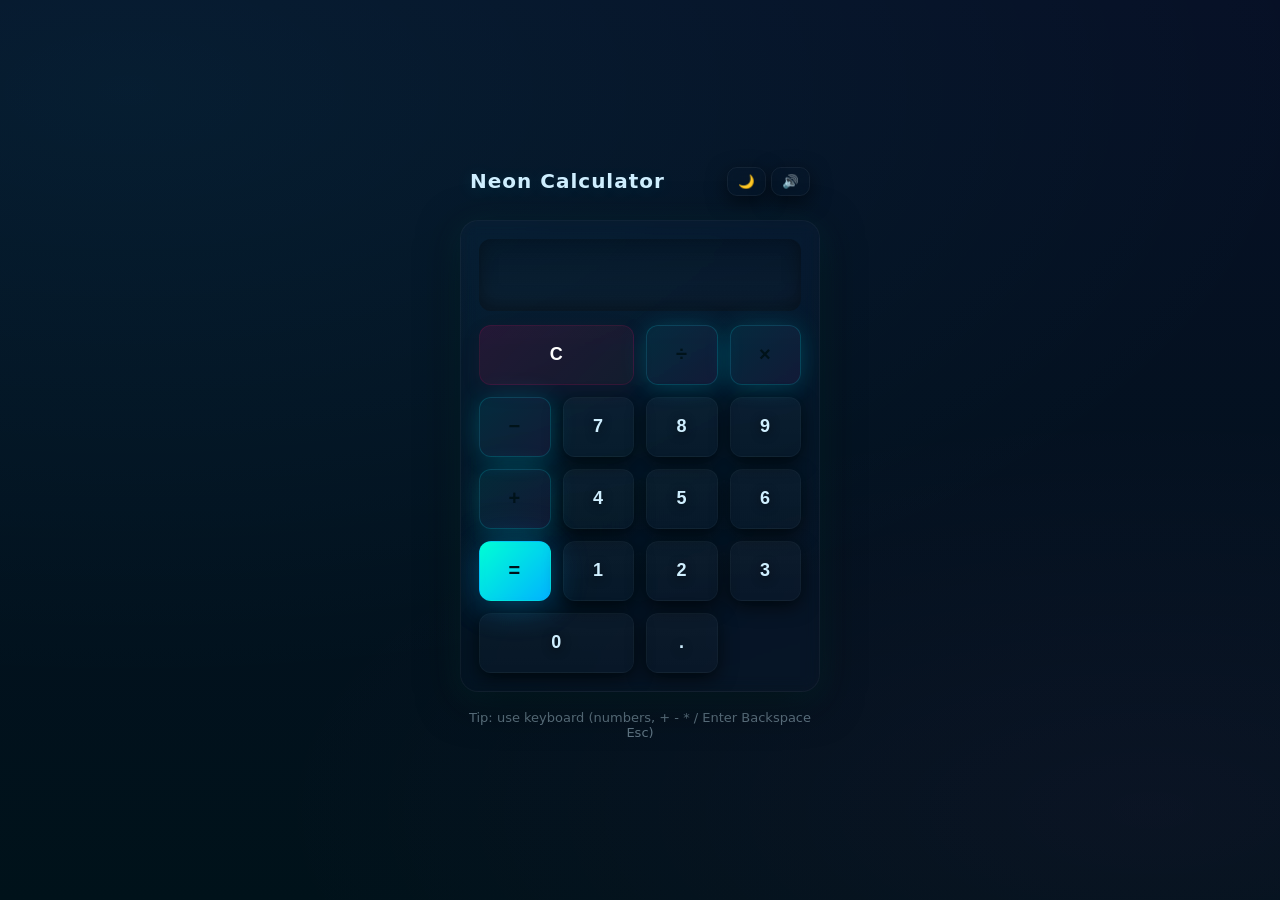
<file: Task02_Calculator/index.html>
<!doctype html>
<html lang="en">
    <head>
        <meta charset="utf-8" />
        <meta name="viewport" content="width=device-width,initial-scale=1" />
        <title>Neon Calculator</title>
        <link rel="stylesheet" href="style.css" />
    </head>
    <body>
        <div class="page">
            <div class="topbar">
                <h1>Neon Calculator</h1>
                <div class="controls">
                    <button
                        id="themeToggle"
                        class="mini-btn"
                        title="Toggle dark / light"
                    >
                        🌙
                    </button>
                    <button
                        id="soundToggle"
                        class="mini-btn"
                        title="Toggle sound"
                    >
                        🔊
                    </button>
                </div>
            </div>

            <div class="calculator glass">
                <input
                    id="display"
                    type="text"
                    disabled
                    aria-label="Calculator display"
                />

                <div class="buttons">
                    <button class="btn wide clear" data-action="clear">
                        C
                    </button>
                    <button class="btn op" data-value="/">÷</button>
                    <button class="btn op" data-value="*">×</button>
                    <button class="btn op" data-value="-">−</button>

                    <button class="btn num" data-value="7">7</button>
                    <button class="btn num" data-value="8">8</button>
                    <button class="btn num" data-value="9">9</button>
                    <button class="btn op" data-value="+">+</button>

                    <button class="btn num" data-value="4">4</button>
                    <button class="btn num" data-value="5">5</button>
                    <button class="btn num" data-value="6">6</button>
                    <button class="btn equal" data-action="equals">=</button>

                    <button class="btn num" data-value="1">1</button>
                    <button class="btn num" data-value="2">2</button>
                    <button class="btn num" data-value="3">3</button>

                    <button class="btn num wide" data-value="0">0</button>
                    <button class="btn num" data-value=".">.</button>
                </div>
            </div>

            <footer class="hint">
                Tip: use keyboard (numbers, + - * / Enter Backspace Esc)
            </footer>
        </div>

        <script src="script.js"></script>
    </body>
</html>
</file>
<file: Task02_Calculator/style.css>
:root {
  --bg-1: #071026;
  --bg-2: #00121a;
  --glass: rgba(255, 255, 255, 0.03);
  --accent: #00f0ff;
  --accent-2: #ff4dff;
  --neon: #00f6ff;
  --text: #cfefff;
  --muted: rgba(207, 239, 255, 0.45);
  --glow: 0 6px 30px rgba(0, 240, 255, 0.12);
  --btn-h: 60px;
}

* {
  box-sizing: border-box;
}

html,
body {
  height: 100%;
  margin: 0;
  font-family: Inter, Poppins, system-ui, -apple-system, "Segoe UI", Roboto;
}

body {
  background: radial-gradient(
      1200px 600px at 10% 10%,
      rgba(0, 245, 255, 0.06),
      transparent
    ),
    radial-gradient(
      900px 400px at 90% 90%,
      rgba(255, 77, 255, 0.04),
      transparent
    ),
    linear-gradient(180deg, var(--bg-1), var(--bg-2));
  display: flex;
  align-items: center;
  justify-content: center;
  padding: 30px;
  color: var(--text);
}

/* page wrapper */
.page {
  width: 360px;
  max-width: 95vw;
  display: flex;
  flex-direction: column;
  gap: 18px;
  align-items: center;
}

/* top bar */
.topbar {
  width: 100%;
  display: flex;
  justify-content: space-between;
  align-items: center;
  gap: 8px;
  padding: 6px 10px;
}
.topbar h1 {
  margin: 0;
  font-size: 20px;
  letter-spacing: 1px;
  color: var(--text);
  text-shadow: 0 2px 18px rgba(0, 246, 255, 0.12);
}
.mini-btn {
  background: transparent;
  border: 1px solid rgba(255, 255, 255, 0.06);
  color: var(--text);
  padding: 6px 10px;
  border-radius: 10px;
  cursor: pointer;
  backdrop-filter: blur(6px);
  box-shadow: 0 6px 20px rgba(0, 0, 0, 0.5);
}

/* calculator card */
.calculator {
  width: 100%;
  border-radius: 18px;
  padding: 18px;
  display: flex;
  flex-direction: column;
  gap: 14px;
  box-shadow: 0 10px 40px rgba(0, 0, 0, 0.6), var(--glow);
  position: relative;
  overflow: hidden;
}

/* glass accent */
.glass {
  background: linear-gradient(
    180deg,
    rgba(255, 255, 255, 0.02),
    rgba(255, 255, 255, 0.01)
  );
  border: 1px solid rgba(255, 255, 255, 0.04);
  backdrop-filter: blur(8px) saturate(120%);
}

/* display */
#display {
  width: 100%;
  height: 72px;
  border-radius: 12px;
  border: none;
  padding: 14px 16px;
  font-size: 28px;
  font-weight: 700;
  text-align: right;
  background: linear-gradient(
    180deg,
    rgba(0, 0, 0, 0.15),
    rgba(255, 255, 255, 0.02)
  );
  color: var(--text);
  box-shadow: inset 0 -6px 18px rgba(0, 0, 0, 0.4);
  caret-color: transparent;
}

/* buttons grid */
.buttons {
  display: grid;
  grid-template-columns: repeat(4, 1fr);
  gap: 12px;
}

/* general button look */
.btn {
  height: var(--btn-h);
  border-radius: 12px;
  border: none;
  font-weight: 700;
  font-size: 18px;
  cursor: pointer;
  letter-spacing: 0.6px;
  transition: transform 0.12s ease, box-shadow 0.12s ease;
  position: relative;
  overflow: visible;
  color: #fff;
  box-shadow: 0 6px 18px rgba(0, 0, 0, 0.6);
}

/* wide buttons (zero and clear) */
.wide {
  grid-column: span 2;
}

/* number buttons - glassy */
.num {
  background: linear-gradient(
    180deg,
    rgba(255, 255, 255, 0.03),
    rgba(255, 255, 255, 0.015)
  );
  border: 1px solid rgba(255, 255, 255, 0.03);
  color: var(--text);
  text-shadow: 0 2px 10px rgba(0, 0, 0, 0.6);
}
.num::after {
  content: "";
  position: absolute;
  inset: 0;
  border-radius: 12px;
  box-shadow: 0 0 18px rgba(0, 255, 220, 0.02);
  pointer-events: none;
}

/* operator buttons - neon gradient */
.op {
  background: linear-gradient(
    135deg,
    rgba(0, 240, 255, 0.08),
    rgba(255, 77, 255, 0.06)
  );
  border: 1px solid rgba(0, 240, 255, 0.16);
  box-shadow: 0 6px 25px rgba(0, 240, 255, 0.06),
    0 0 28px rgba(0, 240, 255, 0.14);
  color: #00131a;
  text-shadow: none;
  font-size: 20px;
}

/* equal button - bright */
.equal {
  background: linear-gradient(135deg, #00ffd5, #00b3ff);
  border: 1px solid rgba(0, 180, 255, 0.18);
  box-shadow: 0 8px 36px rgba(0, 180, 255, 0.14),
    0 0 40px rgba(0, 180, 255, 0.2);
  color: #00121a;
  font-size: 20px;
}

/* clear - danger */
.clear {
  background: linear-gradient(
    135deg,
    rgba(255, 0, 102, 0.12),
    rgba(255, 77, 77, 0.06)
  );
  border: 1px solid rgba(255, 0, 102, 0.12);
  box-shadow: 0 6px 24px rgba(255, 0, 102, 0.06);
}

/* press animation */
.btn:active {
  transform: translateY(4px) scale(0.995);
  box-shadow: 0 3px 10px rgba(0, 0, 0, 0.6) !important;
}

/* hover neon pop */
.btn:hover {
  transform: translateY(-4px);
  filter: brightness(1.06);
}

/* neon glows (animated subtle) */
.op:hover,
.equal:hover {
  box-shadow: 0 10px 36px rgba(0, 240, 255, 0.12),
    0 0 60px rgba(0, 240, 255, 0.12);
}

/* extra inner neon rim for equal */
.equal::after {
  content: "";
  position: absolute;
  left: 6px;
  right: 6px;
  top: 6px;
  bottom: 6px;
  border-radius: 10px;
  pointer-events: none;
  box-shadow: 0 0 24px rgba(0, 200, 255, 0.08);
}

/* footer hint */
.hint {
  font-size: 13px;
  color: var(--muted);
  text-align: center;
  width: 100%;
}

/* DARK / LIGHT toggle variables */
[data-theme="light"] {
  --bg-1: #f3f7ff;
  --bg-2: #e9f0ff;
  --glass: rgba(255, 255, 255, 0.7);
  --text: #051022;
  --muted: rgba(5, 16, 34, 0.45);
  --glow: 0 6px 30px rgba(0, 80, 255, 0.06);
}

/* small responsive tweaks */
@media (max-width: 420px) {
  .page {
    width: 320px;
  }
  #display {
    height: 64px;
    font-size: 24px;
  }
  .btn {
    height: 54px;
    font-size: 16px;
  }
}
</file>
